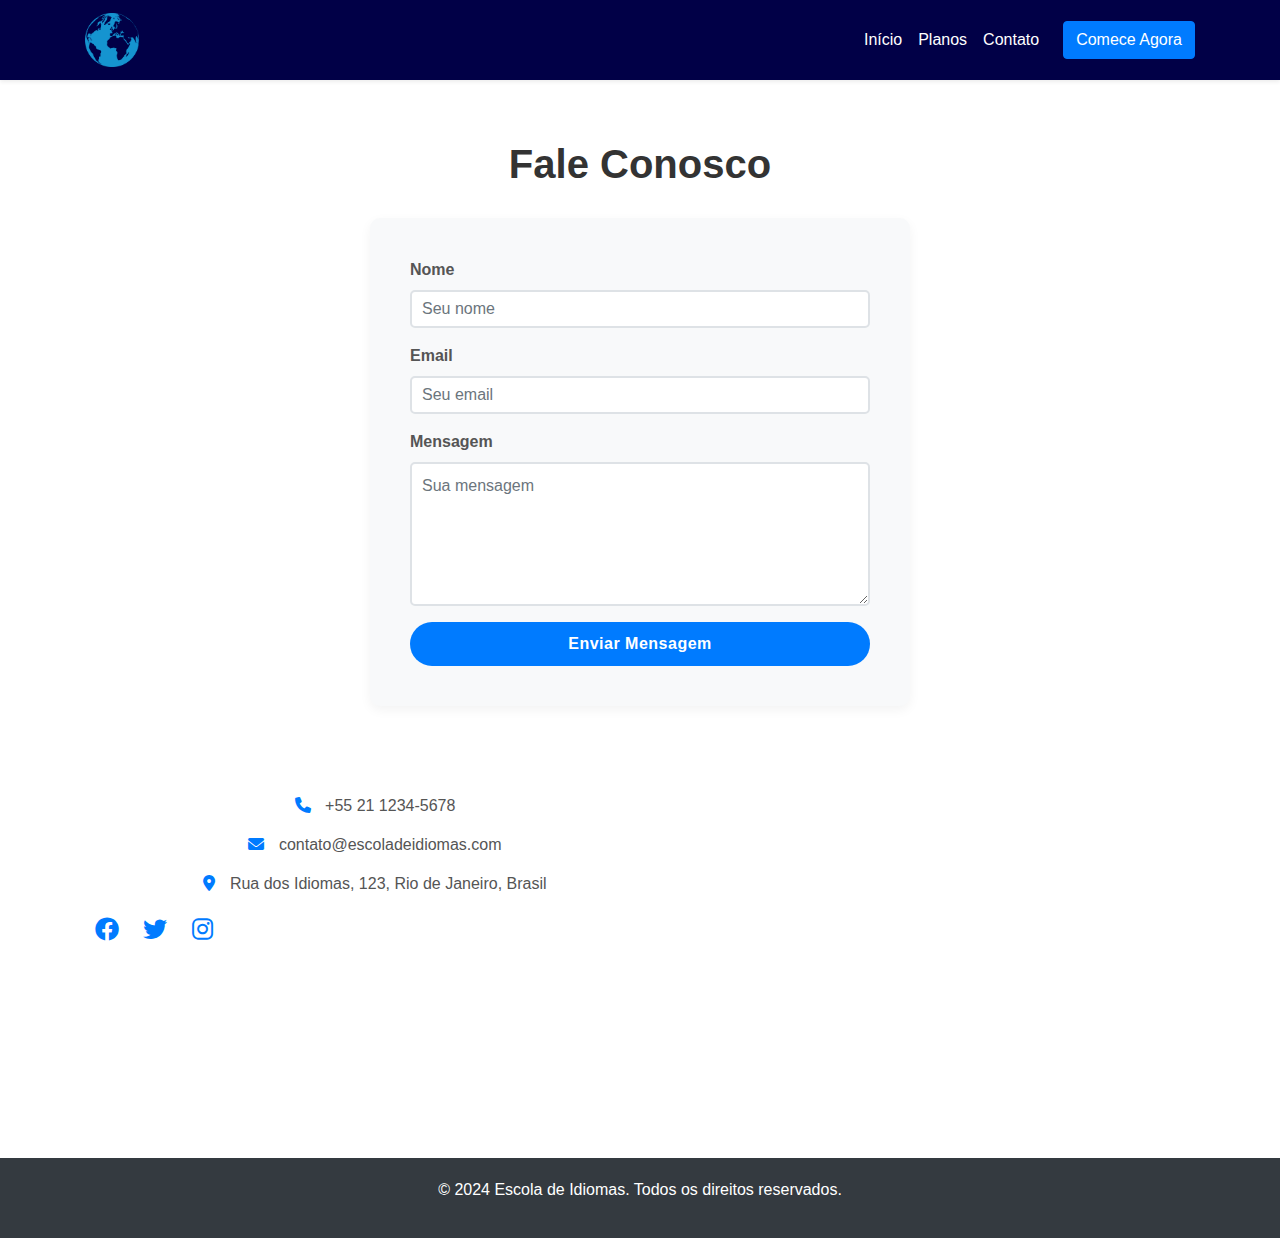
<file: contact.html>
<!DOCTYPE html>
<html lang="pt-BR">

<head>
  <meta charset="UTF-8">
  <meta name="viewport" content="width=device-width, initial-scale=1.0">
  <title>Contato - Escola de Idiomas</title>
  <link rel="icon" href="src/images/logo.png" type="image/x-icon">
  <link rel="stylesheet" href="https://stackpath.bootstrapcdn.com/bootstrap/4.5.2/css/bootstrap.min.css">
  <link rel="stylesheet" href="https://cdnjs.cloudflare.com/ajax/libs/font-awesome/6.0.0/css/all.min.css">
  <link rel="stylesheet" href="css/contact.css">
</head>

<body>
  <nav class="navbar navbar-expand-lg navbar-light fixed-top shadow-sm">
    <div class="container">
      <a class="navbar-brand" href="index.html">
        <img src="src/images/logo.png" alt="Escola de Idiomas" class="logo">
      </a>
      <button class="navbar-toggler" type="button" data-toggle="collapse" data-target="#navbarNav"
        aria-controls="navbarNav" aria-expanded="false" aria-label="Alternar navegação">
        <span class="navbar-toggler-icon"></span>
      </button>
      <div class="collapse navbar-collapse" id="navbarNav">
        <ul class="navbar-nav ml-auto">
          <li class="nav-item active">
            <a class="nav-link" href="index.html">Início</a>
          </li>
          <li class="nav-item">
            <a class="nav-link" href="plans.html">Planos</a>
          </li>
          <li class="nav-item">
            <a class="nav-link active" href="contact.html">Contato</a>
          </li>
        </ul>
        <a href="plans.html" class="btn btn-primary ml-3">Comece Agora</a>
      </div>
    </div>
  </nav>

  <section class="contact-section">
    <div class="container">
      <h2>Fale Conosco</h2>
      <div class="row justify-content-center">
        <div class="col-md-6">
          <form class="contact-form" id="contactForm">
            <div class="form-group">
              <label for="name">Nome</label>
              <input type="text" class="form-control" id="name" placeholder="Seu nome" required>
            </div>
            <div class="form-group">
              <label for="email">Email</label>
              <input type="email" class="form-control" id="email" placeholder="Seu email" required>
            </div>
            <div class="form-group">
              <label for="message">Mensagem</label>
              <textarea class="form-control" id="message" rows="5" placeholder="Sua mensagem" required></textarea>
            </div>
            <button type="submit" class="btn btn-primary">Enviar Mensagem</button>
          </form>
          <div id="successMessage" class="alert alert-success mt-3 d-none">
            Sua mensagem foi enviada com sucesso! Redirecionando para a página inicial...
          </div>
        </div>
      </div>
      <div class="row mt-5">
        <div class="col-md-6">
          <ul class="contact-info">
            <li><i class="fas fa-phone"></i> +55 21 1234-5678</li>
            <li><i class="fas fa-envelope"></i> contato@escoladeidiomas.com</li>
            <li><i class="fas fa-map-marker-alt"></i> Rua dos Idiomas, 123, Rio de Janeiro, Brasil</li>
          </ul>
          <div class="social-icons">
            <a href="#"><i class="fab fa-facebook"></i></a>
            <a href="#"><i class="fab fa-twitter"></i></a>
            <a href="#"><i class="fab fa-instagram"></i></a>
          </div>
        </div>
        <div class="col-md-6">
          <div class="map-responsive">
            <iframe
              src="https://www.google.com/maps/embed?pb=!1m18!1m12!1m3!1d3675.425493694725!2d-43.20360798439986!3d-22.908299843718317!2m3!1f0!2f0!3f0!3m2!1i1024!2i768!4f13.1!3m3!1m2!1s0x997f5fa8be9b27%3A0xd644dbdce8d2b!2sPra%C3%A7a%20Mau%C3%A1%2C%20Centro%2C%20Rio%20de%20Janeiro%20-%20RJ%2C%20200081-240!5e0!3m2!1spt-BR!2sbr!4v1622493847431!5m2!1spt-BR!2sbr"
              width="600" height="450" style="border:0;" allowfullscreen="" loading="lazy"></iframe>
          </div>
        </div>
      </div>
    </div>
  </section>
  <footer>
    <p>&copy; 2024 Escola de Idiomas. Todos os direitos reservados.</p>
  </footer>

  <script src="https://code.jquery.com/jquery-3.5.1.slim.min.js"></script>
  <script src="https://cdn.jsdelivr.net/npm/@popperjs/core@2.0.6/dist/umd/popper.min.js"></script>
  <script src="https://stackpath.bootstrapcdn.com/bootstrap/4.5.2/js/bootstrap.min.js"></script>
  <script>
    document.getElementById('contactForm').addEventListener('submit', function (event) {
      event.preventDefault();
      document.getElementById('successMessage').classList.remove('d-none');
      setTimeout(function () {
        window.location.href = 'index.html';
      }, 3000);
    });
  </script>
</body>
</html>
</file>
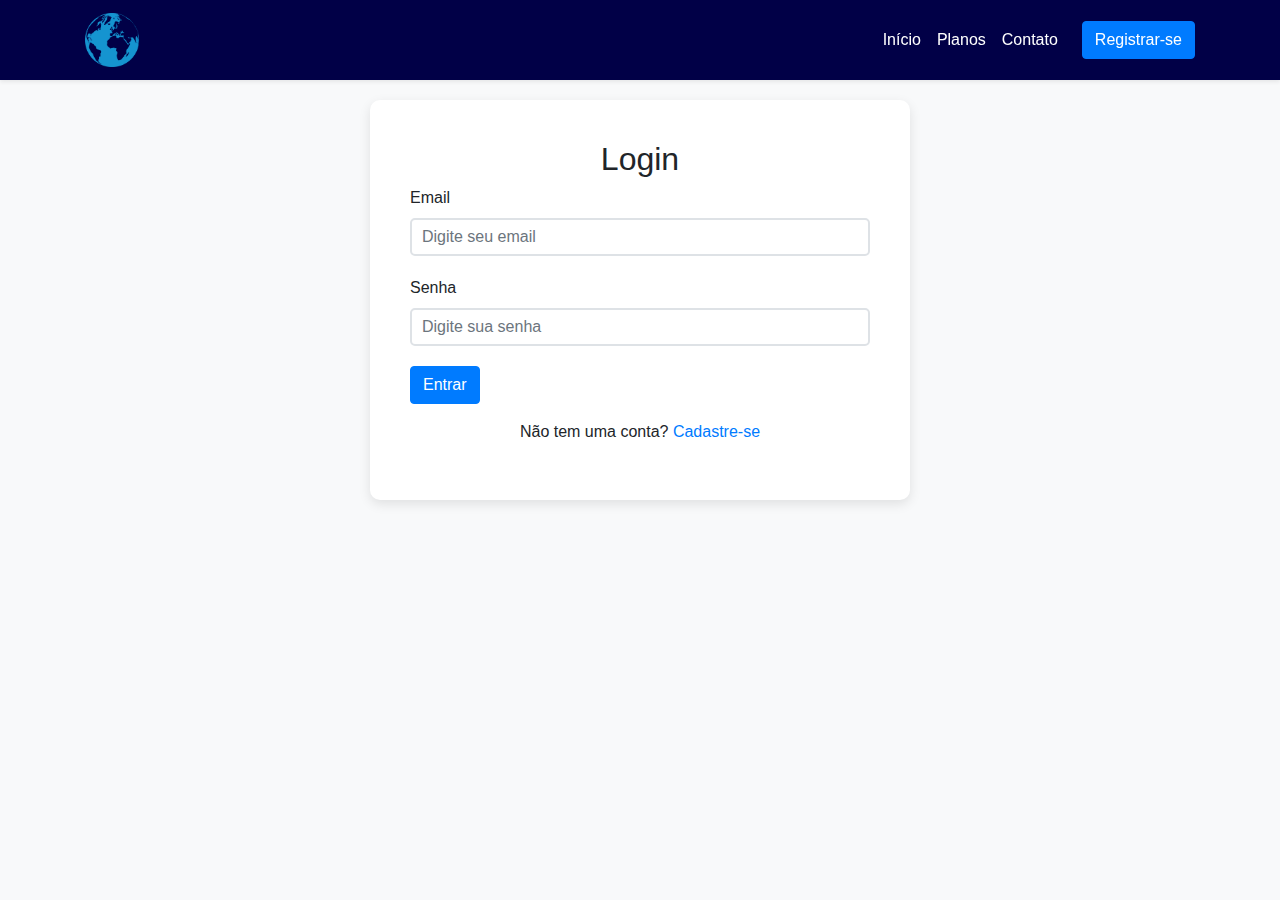
<file: login.html>
<!DOCTYPE html>
<html lang="pt-BR">

<head>
    <meta charset="UTF-8">
    <meta name="viewport" content="width=device-width, initial-scale=1.0">
    <title>Login - Escola de Idiomas</title>
    <link rel="icon" href="src/images/logo.png" type="image/x-icon">
    <link rel="stylesheet" href="https://stackpath.bootstrapcdn.com/bootstrap/4.5.2/css/bootstrap.min.css">
    <link rel="stylesheet" href="https://cdnjs.cloudflare.com/ajax/libs/font-awesome/6.0.0/css/all.min.css">
    <link rel="stylesheet" href="css/login.css">
</head>

<body>

    <nav class="navbar navbar-expand-lg navbar-light fixed-top shadow-sm">
        <div class="container">
            <a class="navbar-brand" href="index.html">
                <img src="src/images/logo.png" alt="Escola de Idiomas" class="logo">
            </a>
            <button class="navbar-toggler" type="button" data-toggle="collapse" data-target="#navbarNav"
                aria-controls="navbarNav" aria-expanded="false" aria-label="Alternar navegação">
                <span class="navbar-toggler-icon"></span>
            </button>
            <div class="collapse navbar-collapse" id="navbarNav">
                <ul class="navbar-nav ml-auto">
                    <li class="nav-item active">
                        <a class="nav-link" href="index.html">Início</a>
                    </li>
                    <li class="nav-item">
                        <a class="nav-link" href="plans.html">Planos</a>
                    </li>
                    <li class="nav-item">
                        <a class="nav-link" href="contact.html">Contato</a>
                    </li>
                </ul>
                <a href="register.html" class="btn btn-primary ml-3">Registrar-se</a>
            </div>
        </div>
    </nav>
    
    <section class="login-section">
        <div class="container">
            <div class="row justify-content-center">
                <div class="col-md-6">
                    <div class="login-form-container">
                        <h2 class="text-center">Login</h2>
                        <form class="login-form" action="" method="POST">
                            <div class="form-group">
                                <label for="email">Email</label>
                                <input type="email" class="form-control" id="email" placeholder="Digite seu email" required>
                            </div>
                            <div class="form-group">
                                <label for="password">Senha</label>
                                <input type="password" class="form-control" id="password" placeholder="Digite sua senha" required>
                            </div>
                            <a href="pay.html" class="btn btn-primary">Entrar</a>
                        </form>
                        <div class="text-center mt-3">
                            <p>Não tem uma conta? <a href="register.html">Cadastre-se</a></p>
                        </div>
                    </div>
                </div>
            </div>
        </div>
    </section>

    <script src="https://code.jquery.com/jquery-3.5.1.slim.min.js"></script>
    <script src="https://cdn.jsdelivr.net/npm/@popperjs/core@2.0.6/dist/umd/popper.min.js"></script>
    <script src="https://stackpath.bootstrapcdn.com/bootstrap/4.5.2/js/bootstrap.min.js"></script>
</body>
</html>
</file>
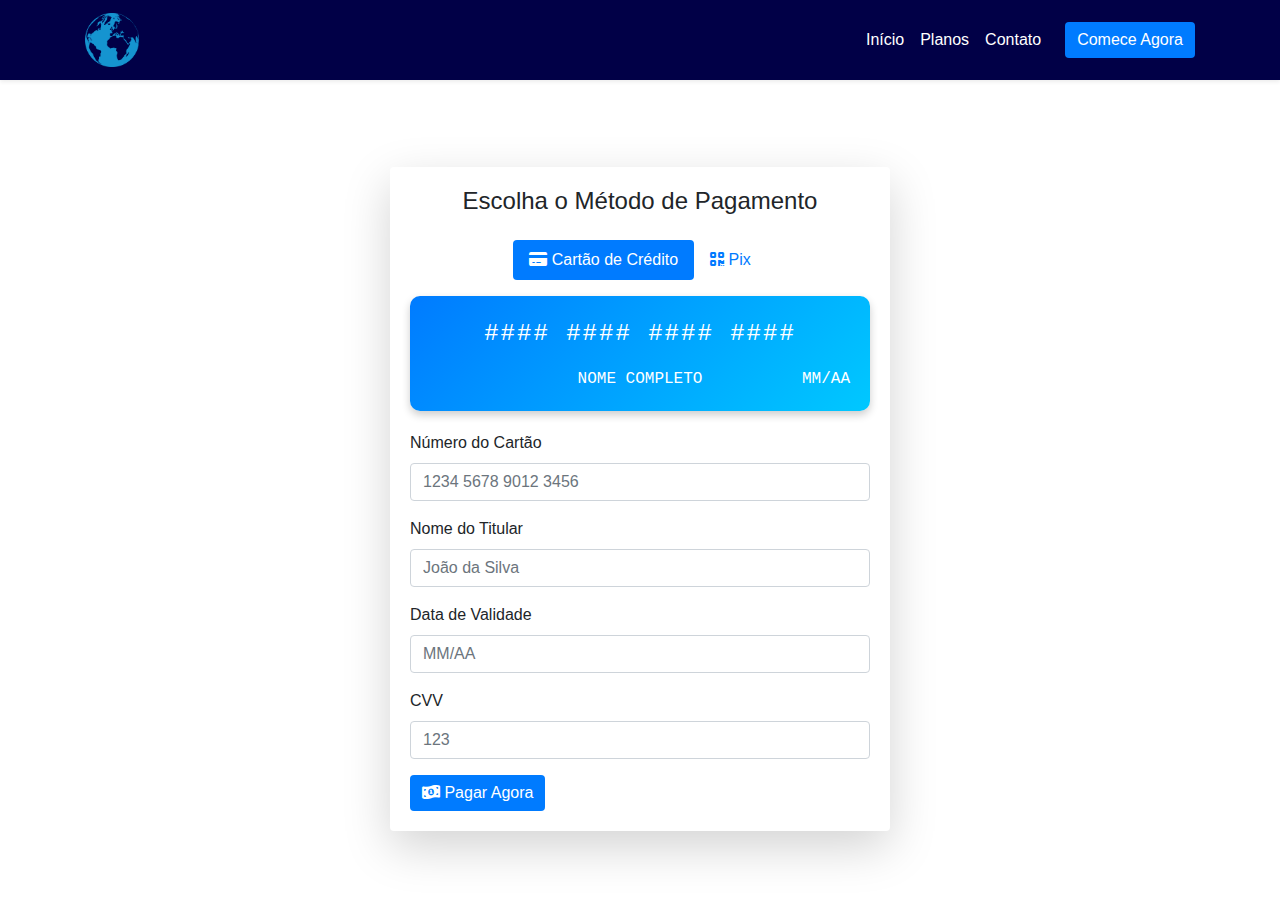
<file: pay.html>
<!DOCTYPE html>
<html lang="pt-br">

<head>
    <meta charset="UTF-8">
    <meta name="viewport" content="width=device-width, initial-scale=1.0">
    <title>Página de Pagamento</title>
    <link rel="icon" href="src/images/logo.png" type="image/x-icon">
    <link rel="stylesheet" href="https://stackpath.bootstrapcdn.com/bootstrap/4.5.2/css/bootstrap.min.css">
    <link rel="stylesheet" href="https://cdnjs.cloudflare.com/ajax/libs/font-awesome/6.0.0/css/all.min.css">
    <link rel="stylesheet" href="css/pay.css">
</head>
<nav class="navbar navbar-expand-lg navbar-light fixed-top shadow-sm">
    <div class="container">
        <a class="navbar-brand" href="index.html">
            <img src="src/images/logo.png" alt="Escola de Idiomas" class="logo">
        </a>
        <button class="navbar-toggler" type="button" data-toggle="collapse" data-target="#navbarNav"
            aria-controls="navbarNav" aria-expanded="false" aria-label="Alternar navegação">
            <span class="navbar-toggler-icon"></span>
        </button>
        <div class="collapse navbar-collapse" id="navbarNav">
            <ul class="navbar-nav ml-auto">
                <li class="nav-item active">
                    <a class="nav-link" href="index.html">Início</a>
                </li>
                <li class="nav-item">
                    <a class="nav-link" href="plans.html">Planos</a>
                </li>
                <li class="nav-item">
                    <a class="nav-link" href="contact.html">Contato</a>
                </li>
            </ul>
            <a href="login.html" class="btn btn-primary ml-3">Comece Agora</a>
        </div>
    </div>
</nav>
<body>
    <div class="container">
        <h2 class="text-center mb-5 text-white">Conclua Seu Pagamento</h2>
        <div class="card mx-auto pagamento-card shadow-lg">
            <div class="card-body">
                <h4 class="card-title text-center mb-4">Escolha o Método de Pagamento</h4>
                <ul class="nav nav-pills mb-3 justify-content-center" id="pills-tab" role="tablist">
                    <li class="nav-item">
                        <a class="nav-link active" id="cartao-credito-tab" data-toggle="pill" href="#cartao-credito"
                            role="tab" aria-controls="cartao-credito" aria-selected="true">
                            <i class="fas fa-credit-card"></i> Cartão de Crédito
                        </a>
                    </li>
                    <li class="nav-item">
                        <a class="nav-link" id="pix-tab" data-toggle="pill" href="#pix" role="tab" aria-controls="pix"
                            aria-selected="false">
                            <i class="fas fa-qrcode"></i> Pix
                        </a>
                    </li>
                </ul>
                <div class="tab-content" id="pills-tabContent">
                    <div class="tab-pane fade show active" id="cartao-credito" role="tabpanel"
                        aria-labelledby="cartao-credito-tab">
                        <div class="cartao-preview text-center">
                            <div class="cartao-numero" id="cartao-numero-preview">#### #### #### ####</div>
                            <div class="cartao-nome" id="cartao-nome-preview">NOME COMPLETO</div>
                            <div class="cartao-validade" id="cartao-validade-preview">MM/AA</div>
                        </div>
                        <form>
                            <div class="form-group">
                                <label for="cartao-numero">Número do Cartão</label>
                                <input type="text" class="form-control" id="cartao-numero" maxlength="16"
                                    placeholder="1234 5678 9012 3456">
                            </div>
                            <div class="form-group">
                                <label for="cartao-nome">Nome do Titular</label>
                                <input type="text" class="form-control" id="cartao-nome" placeholder="João da Silva">
                            </div>
                            <div class="form-group">
                                <label for="cartao-validade">Data de Validade</label>
                                <input type="text" class="form-control" id="cartao-validade" maxlength="5"
                                    placeholder="MM/AA">
                            </div>
                            <div class="form-group">
                                <label for="cartao-cvc">CVV</label>
                                <input type="text" class="form-control" id="cartao-cvc" maxlength="3" placeholder="123">
                            </div>
                            <a class="btn btn-primary" href="index.html">
                            <i class="fas fa-money-bill-wave-alt"></i> Pagar Agora
                        </a>
                        </form>
                    </div>

                    <div class="tab-pane fade" id="pix" role="tabpanel" aria-labelledby="pix-tab">
                        <div class="text-center">
                            <h5>Escaneie o QR Code para Pagar com Pix</h5>
                            <img src="src/images/qrcode.png" alt="QR Code" class="qr-code my-4">
                        </div>
                        <button class="btn btn-success btn-block">Confirmar Pagamento</button>
                    </div>
                </div>
            </div>
        </div>
    </div>

    <script src="https://code.jquery.com/jquery-3.5.1.slim.min.js"></script>
    <script src="https://cdn.jsdelivr.net/npm/@popperjs/core@2.5.2/dist/umd/popper.min.js"></script>
    <script src="https://stackpath.bootstrapcdn.com/bootstrap/4.5.2/js/bootstrap.min.js"></script>
    <script src="js/pay.js"></script>
</body>
</html>
</file>
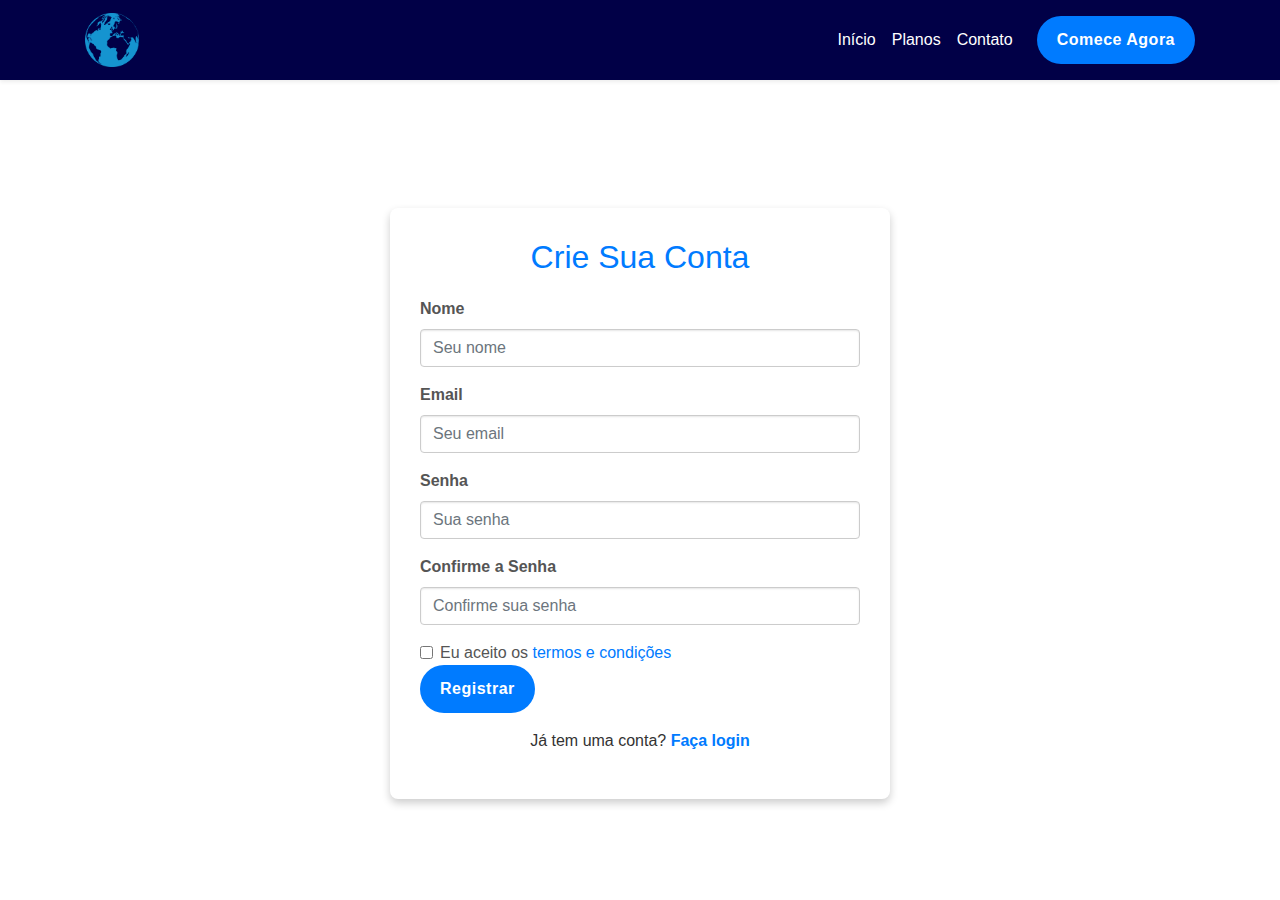
<file: register.html>
<!DOCTYPE html>
<html lang="pt-BR">

<head>
  <meta charset="UTF-8">
  <meta name="viewport" content="width=device-width, initial-scale=1.0">
  <title>Registro - Escola de Idiomas</title>
  <link rel="icon" href="src/images/logo.png" type="image/x-icon">
  <link rel="stylesheet" href="https://stackpath.bootstrapcdn.com/bootstrap/4.5.2/css/bootstrap.min.css">
  <link rel="stylesheet" href="https://cdnjs.cloudflare.com/ajax/libs/font-awesome/6.0.0/css/all.min.css">
  <link rel="stylesheet" href="css/register.css">
</head>

<body>
  <nav class="navbar navbar-expand-lg navbar-light fixed-top shadow-sm">
    <div class="container">
        <a class="navbar-brand" href="#">
            <img src="src/images/logo.png" alt="Escola de Idiomas" class="logo">
        </a>
        <button class="navbar-toggler" type="button" data-toggle="collapse" data-target="#navbarNav"
            aria-controls="navbarNav" aria-expanded="false" aria-label="Alternar navegação">
            <span class="navbar-toggler-icon"></span>
        </button>
        <div class="collapse navbar-collapse" id="navbarNav">
            <ul class="navbar-nav ml-auto">
                <li class="nav-item active">
                    <a class="nav-link" href="#">Início</a>
                </li>
                <li class="nav-item">
                    <a class="nav-link" href="plans.html">Planos</a>
                </li>
                <li class="nav-item">
                    <a class="nav-link" href="contact.html">Contato</a>
                </li>
            </ul>
            <a href="login.html" class="btn btn-primary ml-3">Comece Agora</a>
        </div>
    </div>
</nav>

  <section class="registration-section">
    <div class="container mt-5">
      <div class="registration-form">
        <h2>Crie Sua Conta</h2>
        <form>
          <div class="form-group">
            <label for="name">Nome</label>
            <input type="text" class="form-control" id="name" placeholder="Seu nome" required>
          </div>
          <div class="form-group">
            <label for="email">Email</label>
            <input type="email" class="form-control" id="email" placeholder="Seu email" required>
          </div>
          <div class="form-group">
            <label for="password">Senha</label>
            <input type="password" class="form-control" id="password" placeholder="Sua senha" required>
          </div>
          <div class="form-group">
            <label for="confirmPassword">Confirme a Senha</label>
            <input type="password" class="form-control" id="confirmPassword" placeholder="Confirme sua senha" required>
          </div>
          <div class="form-check">
            <input type="checkbox" class="form-check-input" id="terms" required>
            <label class="form-check-label" for="terms">Eu aceito os <a href="#">termos e condições</a></label>
          </div>
          <a href="plans.html" class="btn btn-primary">Registrar</a>
          <p class="text-center mt-3">Já tem uma conta? <a href="login.html">Faça login</a></p>
        </form>
      </div>
    </div>
  </section>

  <script src="https://code.jquery.com/jquery-3.5.1.slim.min.js"></script>
  <script src="https://cdn.jsdelivr.net/npm/@popperjs/core@2.0.6/dist/umd/popper.min.js"></script>
  <script src="https://stackpath.bootstrapcdn.com/bootstrap/4.5.2/js/bootstrap.min.js"></script>
</body>

</html>
</file>
<file: css/contact.css>
body {
  font-family: 'Helvetica Neue', sans-serif;
  background-color: #f8f9fa;
  color: #333;
}

/* Estilos gerais do cabeçalho */
/* Navbar */
.navbar {
  background-color: #010047;
  color: #FFF;
  position: relative;
  z-index: 2;
}

.navbar-nav .nav-link {
  color: #fff !important;
}

/* Logo */
.logo {
  width: 3.4rem;
}

/* Seção de contato */
.contact-section {
  padding: 60px 0;
  background-color: #fff;
}

.contact-section h2 {
  font-size: 2.5rem;
  font-weight: bold;
  margin-bottom: 30px;
  text-align: center;
}

/* Formulário de contato */
.contact-form {
  background-color: #f8f9fa;
  padding: 40px;
  border-radius: 10px;
  box-shadow: 0 4px 12px rgba(0, 0, 0, 0.05);
  transition: transform 0.3s;
}

.contact-form:hover {
  transform: translateY(-5px);
}

.contact-form label {
  font-size: 1rem;
  font-weight: 600;
  color: #555;
}

.contact-form input,
.contact-form textarea {
  border: 2px solid #dee2e6;
  border-radius: 5px;
  padding: 10px;
  width: 100%;
  transition: border-color 0.3s;
}

.contact-form input:focus,
.contact-form textarea:focus {
  border-color: #007bff;
}

.contact-form button {
  background-color: #007bff;
  color: white;
  border: none;
  padding: 10px 20px;
  border-radius: 50px;
  transition: background-color 0.3s;
  width: 100%;
  font-weight: 600;
  letter-spacing: 0.5px;
}

.contact-form button:hover {
  background-color: #0056b3;
}

/* Informações de contato */
.contact-info {
  margin-top: 40px;
  font-size: 1rem;
  color: #555;
  text-align: center;
}

.contact-info li {
  list-style: none;
  margin-bottom: 15px;
}

.contact-info i {
  color: #007bff;
  margin-right: 10px;
}

/* Redes sociais */
.social-icons a {
  color: #007bff;
  margin: 0 10px;
  font-size: 1.5rem;
  transition: color 0.3s;
}

.social-icons a:hover {
  color: #0056b3;
}

/* Google Maps responsivo */
.map-responsive {
  overflow: hidden;
  padding-bottom: 56.25%;
  position: relative;
  height: 0;
  margin-top: 40px;
}

.map-responsive iframe {
  left: 0;
  top: 0;
  height: 100%;
  width: 100%;
  position: absolute;
}

/* Rodapé */
footer {
  background-color: #343a40;
  color: #fff;
  padding: 20px 0;
  text-align: center;
}
</file>
<file: css/login.css>
body {
  font-family: 'Helvetica Neue', sans-serif;
  background-color: #f8f9fa;
}

.navbar {
  background-color: #010047;
  color: #FFF;
}

.navbar-nav .nav-link {
  color: #fff !important;
}

.logo {
  width: 3.4rem;
}

.login-section {
  padding: 100px 0;
}

.login-form-container {
  background-color: #fff;
  padding: 40px;
  border-radius: 10px;
  box-shadow: 0 4px 12px rgba(0, 0, 0, 0.1);
}

.login-form h2 {
  margin-bottom: 20px;
  font-size: 2rem;
  text-align: center;
}

.login-form .form-group {
  margin-bottom: 20px;
}

.login-form input {
  border: 2px solid #dee2e6;
  border-radius: 5px;
  padding: 10px;
  width: 100%;
  transition: border-color 0.3s;
}

.login-form input:focus {
  border-color: #007bff;
}

.login-form button {
  background-color: #007bff;
  color: white;
  border: none;
  padding: 10px 20px;
  border-radius: 50px;
  transition: background-color 0.3s;
  font-weight: 600;
  letter-spacing: 0.5px;
}

.login-form button:hover {
  background-color: #0056b3;
}

footer {
  background-color: #343a40;
  color: #fff;
  padding: 20px 0;
  text-align: center;
  margin-top: 40px;
}
</file>
<file: css/pay.css>
body {
    font-family: 'Arial', sans-serif;
    /* background-color: #010047; */
}

.navbar {
    background-color: #010047;
    color: #FFF;
    position: relative;
    z-index: 2;
}

.navbar-nav .nav-link {
    color: #fff !important;
}

/* Logo */
.logo {
    width: 3.4rem;
}

.pagamento-card {
    max-width: 500px;
    border: none;
    box-shadow: 0 5px 15px rgba(0, 0, 0, 0.1);
}

.cartao-preview {
    background: linear-gradient(135deg, #4A90E2, #9013FE);
    border-radius: 10px;
    color: #fff;
    padding: 20px;
    position: relative;
    margin-bottom: 20px;
}

.cartao-preview .cartao-numero {
    font-size: 1.5rem;
    letter-spacing: 2px;
    margin-bottom: 15px;
}

.cartao-preview .cartao-nome,
.cartao-preview .cartao-validade {
    font-size: 1rem;
    text-transform: uppercase;
}

.cartao-preview .cartao-validade {
    position: absolute;
    bottom: 20px;
    right: 20px;
}

/* body {
    background-color: #010047;
} */

.pagamento-card {
    max-width: 500px;
}

.cartao-preview {
    background: linear-gradient(135deg, #007bff, #00c8ff);
    border-radius: 10px;
    padding: 20px;
    color: white;
    font-family: 'Courier New', Courier, monospace;
    box-shadow: 0 4px 8px rgba(0, 0, 0, 0.2);
    margin-bottom: 20px;
    animation: float 3s ease-in-out infinite;
}

.cartao-numero {
    font-size: 1.5em;
    letter-spacing: 3px;
}

.cartao-nome,
.cartao-validade {
    margin-top: 10px;
    font-size: 1.2em;
}

.nav-pills .nav-link.active {
    background-color: #007bff;
}

.btn-primary {
    background-color: #007bff;
    border: none;
    transition: background-color 0.3s ease;
}

.btn-primary:hover {
    background-color: #0056b3;
}

.btn-success {
    background-color: #28a745;
    transition: background-color 0.3s ease;
}

.btn-success:hover {
    background-color: #218838;
}

.qr-code {
    display: inline-block;
    max-width: 200px;
    border-radius: 10px;
    box-shadow: 0 4px 8px rgba(0, 0, 0, 0.2);
    animation: pulse 2s infinite;
}


.btn-block {
    box-shadow: 0 4px 8px rgba(0, 0, 0, 0.2);
}
</file>
<file: css/register.css>
body {
    font-family: 'Arial', sans-serif;
    color: #333;
    overflow-x: hidden;
  }
  
  .navbar {
    background-color: #010047;
    color: #FFF;
    position: relative;
    z-index: 2;
}

.navbar-nav .nav-link {
    color: #fff !important;
}

/* Logo */
.logo {
    width: 3.4rem;
}
  .registration-section {
    padding: 80px 0;
  }
  
  .registration-form {
    background: #fff;
    padding: 30px;
    border-radius: 8px;
    box-shadow: 0 4px 8px rgba(0, 0, 0, 0.2);
    max-width: 500px;
    margin: auto;
  
  }
  
  .registration-form h2 {
    font-size: 2rem;
    margin-bottom: 20px;
    text-align: center;
    color: #007bff;
  }
  
  .form-group label {
    font-weight: 600;
    color: #555;
  }
  
  .form-control {
    border: 1px solid #ccc;
    border-radius: 4px;
    box-shadow: inset 0 1px 2px rgba(0, 0, 0, 0.1);
    transition: border-color 0.3s, box-shadow 0.3s;
  }
  
  .form-control:focus {
    border-color: #007bff;
    box-shadow: 0 0 5px rgba(0, 123, 255, 0.5);
  }
  
  .btn-primary {
    background-color: #007bff;
    border: none;
    border-radius: 50px;
    padding: 12px 20px;
    font-weight: 600;
    letter-spacing: 0.5px;
    transition: background-color 0.3s;
  }
  
  .btn-primary:hover {
    background-color: #0056b3;
  }
  
  .text-center {
    text-align: center;
    margin-top: 20px;
  }
  
  .text-center a {
    color: #007bff;
    text-decoration: none;
    font-weight: 600;
  }
  
  .text-center a:hover {
    text-decoration: underline;
  }
  
  footer {
    background-color: #343a40;
    color: #fff;
    padding: 20px 0;
    text-align: center;
  }
  
  .form-check-label {
    color: #555;
  }
  
  .form-check-input {
    margin-right: 10px;
  }
  
  .logo {
    width: 3.4rem;
  }
</file>
